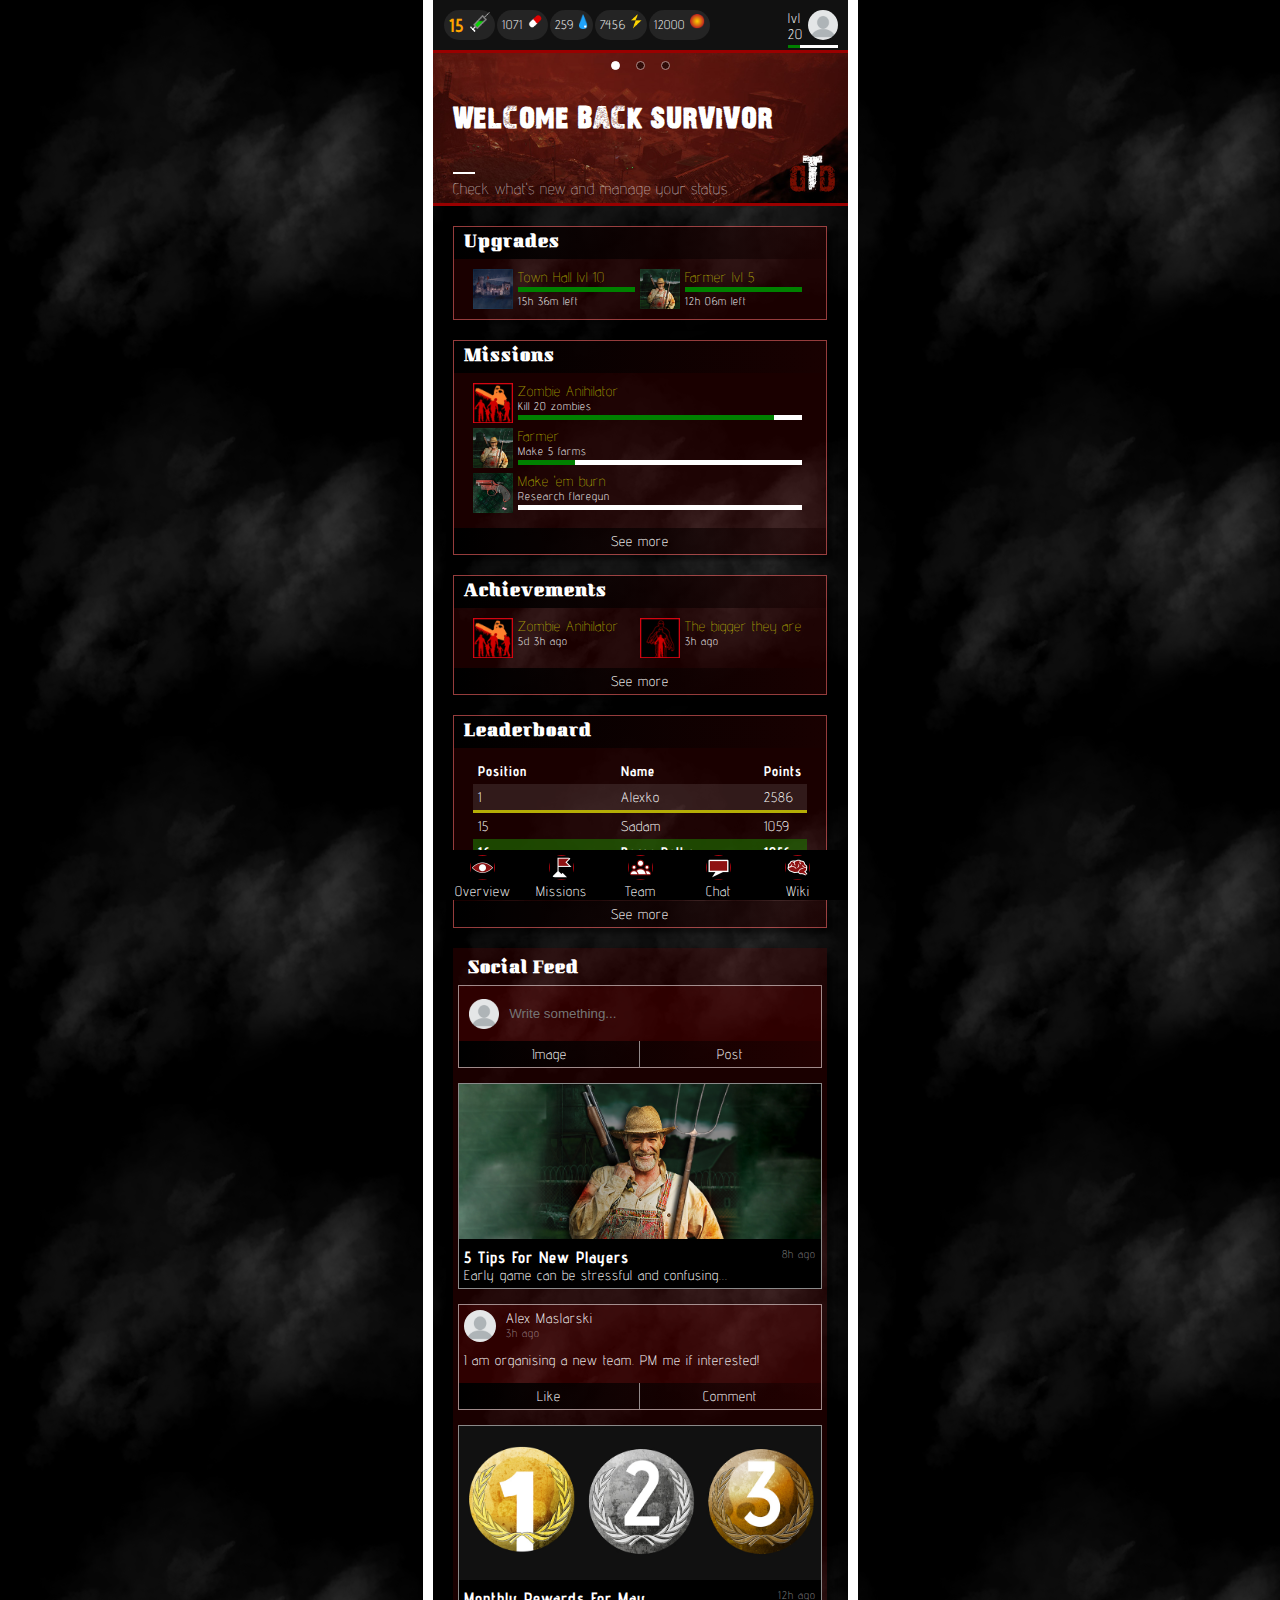
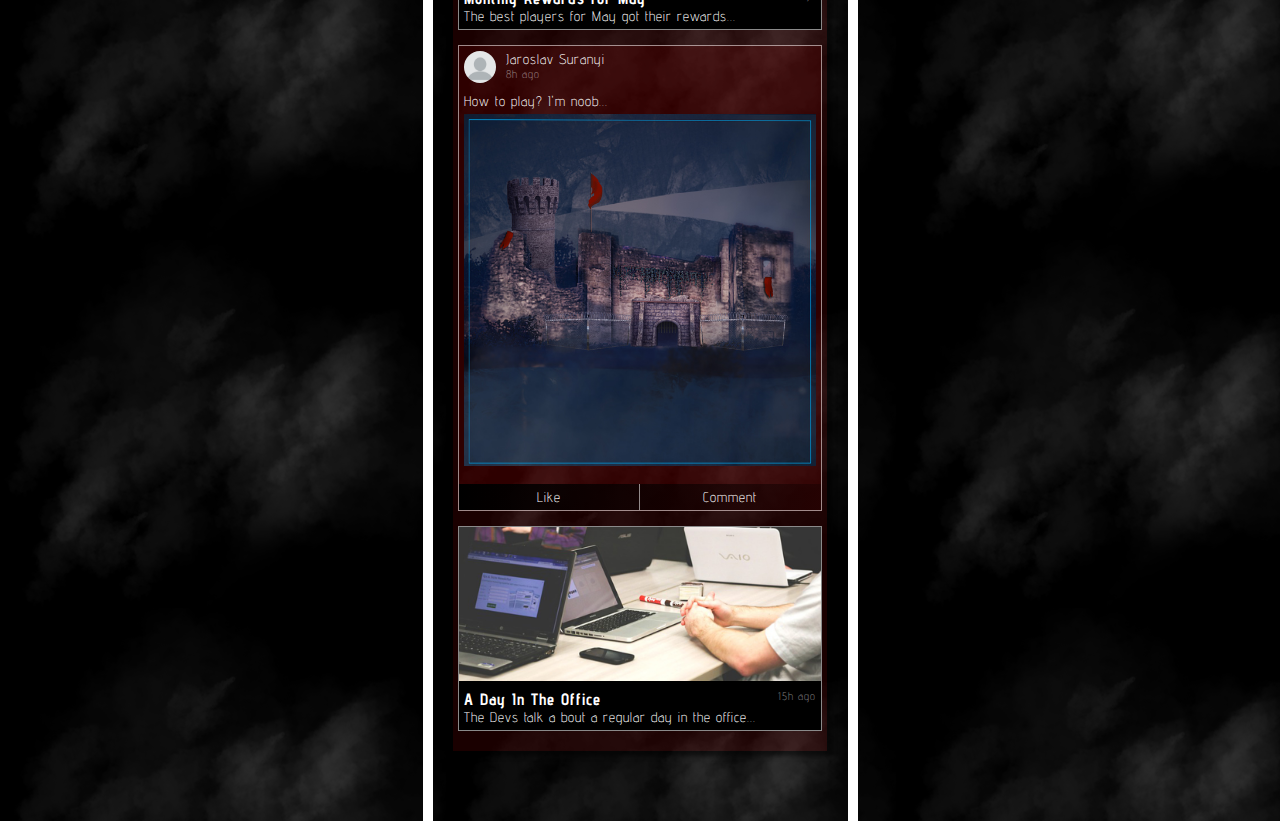
<file: index.html>
<!DOCTYPE html>
<html lang="en">

<head>
    <meta charset="UTF-8">
    <title>The dead division</title>
    <meta name="viewport" content="width=device-width, initial-scale=1.0">
    <link rel="stylesheet" href="https://use.fontawesome.com/releases/v5.7.2/css/all.css" integrity="sha384-fnmOCqbTlWIlj8LyTjo7mOUStjsKC4pOpQbqyi7RrhN7udi9RwhKkMHpvLbHG9Sr" crossorigin="anonymous">
    <link href="https://fonts.googleapis.com/css?family=Advent+Pro:300,400,700|Kumar+One" rel="stylesheet">
    <link rel="stylesheet" href="css/flickity.css" media="screen">
    <link rel="stylesheet" href="fonts/stylesheet.css">
    <link rel="stylesheet" href="css/style.css">
    <script src="https://ajax.googleapis.com/ajax/libs/jquery/3.3.1/jquery.min.js"></script>



</head>

<body>

    <header id="full-header">

        <div class="resources">
            <ul>
                <li id="vaccine"><span>15 <img src="images/vakcine@2x.png" alt=""></span></li>

                <li id="pills">1071 <img src="images/pills@2x.png" alt=""></li>

                <li id="water">259 <img src="images/water@2x.png" alt=""></li>

                <li id="electricity">7456 <img src="images/electricity@2x.png" alt=""></li>

                <li id="thermal">12000 <img src="images/thermal@2x.png" alt=""></li>
            </ul>
        </div>
        <div id="profileSection">
            <div id="profileBadge">
                <div id="level">
                    <p>lvl 20</p>
                </div>
                <div id="profilepic">
                    <img src="images/profilepic.png" alt="">
                </div>

            </div>
            <div class="level-bar" id="level-profile-header">
                <span style="width: 25%"></span>
            </div>
            <p class="hide" id="editProfileBtn">Edit Profile</p>
        </div>
    </header>

    <main id="home">
        <article id="featured" class="carousel js-flickity">
            <div class="slider-card carousel-cell" id="welcome-card">
                <h1>Welcome back survivor</h1>
                <p><span>Che</span>ck what's new and manage your status</p>
            </div>
            <div class="slider-card carousel-cell" id="featured-card">
                <h1>Github Link</h1>
                <p onclick="location.href='https://github.com/alexmaslarski/tdd';"><span>Cli</span>ck HERE to open github</p>
            </div>
            <!--<div class="slider-card carousel-cell" id="featured-card">
                <h1>New Update</h1>
                <p><span>Rea</span>d the patch notes</p>
            </div>-->
            <div class="slider-card carousel-cell" id="community-card">
                <h1>5 tips for new players</h1>
                <p class="communityBtn"><span>Cli</span>ck HERE to see what the best player has to say</p>
            </div>
        </article>
        <article id="card-wrapper" class="card-wrapper">
            <section id="upgrade-card">
                <h2>Upgrades</h2>
                <div class="card-content">
                    <div class="content-holder">
                        <div class="upgrade">
                            <img src="images/town-hall.jpg" alt="">
                            <div class="achievement-card-info">
                                <h3>Town Hall lvl 10</h3>
                                <div class="level-bar">
                                    <span id="timer1Progress"></span>
                                </div>
                                <p id="timer1">15h 36m left</p>
                            </div>
                        </div>
                        <div class="upgrade">
                            <img src="images/farmer.jpg" alt="">
                            <div class="achievement-card-info">
                                <h3>Farmer lvl 5</h3>
                                <div class="level-bar">
                                    <span id="timer2Progress"></span>
                                </div>
                                <p id="timer2">12h 06m left</p>
                            </div>
                        </div>

                    </div>

                </div>
            </section>
            <section id="missions-card">
                <h2>Missions</h2>
                <div class="card-content">


                    <div class="content-holder">
                        <div class="mission">
                            <img src="images/zombiea.jpg" alt="">
                            <div class="mission-card-info">
                                <h3>Zombie Anihilator</h3>
                                <p>Kill 20 zombies</p>
                                <div class="level-bar">
                                    <span style="width: 90%"></span>
                                </div>
                            </div>
                        </div>
                        <div class="mission">
                            <img src="images/farmer.jpg" alt="">
                            <div class="mission-card-info">
                                <h3>Farmer</h3>
                                <p>Make 5 farms</p>
                                <div class="level-bar">
                                    <span style="width: 20%"></span>
                                </div>
                            </div>
                        </div>
                        <div class="mission">
                            <img src="images/flaregun.jpg" alt="">
                            <div class="mission-card-info">
                                <h3>Make 'em burn</h3>
                                <p>Research flaregun</p>
                                <div class="level-bar">
                                    <span style="width: 0%"></span>
                                </div>
                            </div>
                        </div>

                    </div>
                    <div class="see-more-button">
                        <p><i class="fas fa-arrow-right"></i> See more</p>
                    </div>
                </div>
            </section>
            <section id="achievements-card">
                <h2>Achievements</h2>
                <div class="card-content">


                    <div class="content-holder">
                        <div class="achievement">
                            <img src="images/zombiea.jpg" alt="">
                            <div class="achievement-card-info">
                                <h3>Zombie Anihilator</h3>
                                <p>5d 3h ago</p>
                            </div>
                        </div>
                        <div class="achievement">
                            <img src="images/tbta.jpg" alt="">
                            <div class="achievement-card-info">
                                <h3>The bigger they are</h3>
                                <p>3h ago</p>
                            </div>
                        </div>

                    </div>
                    <div class="see-more-button">
                        <p><i class="fas fa-arrow-right"></i> See more</p>
                    </div>
                </div>
            </section>




            <section id="leaderboard-card">
                <h2>Leaderboard</h2>
                <div class="card-content">

                    <div class="content-holder">
                        <table>
                            <tr>
                                <th>Position</th>
                                <th>Name</th>
                                <th>Points</th>
                            </tr>
                            <tr>
                                <td>1</td>
                                <td>Alexko</td>
                                <td>2586</td>
                            </tr>

                            <tr>
                                <td>15</td>
                                <td>Sadam</td>
                                <td>1059</td>
                            </tr>
                            <tr>
                                <td>16</td>
                                <td>Baron Dolko</td>
                                <td>1056</td>
                            </tr>
                            <tr>
                                <td>17</td>
                                <td>King365</td>
                                <td>1047</td>
                            </tr>
                        </table>
                    </div>
                    <div class="see-more-button">
                        <p><i class="fas fa-arrow-right"></i> See more</p>
                    </div>
                </div>
            </section>

            <section id="social-feed">
                <h2>Social Feed</h2>

                <form action="" id="new-post">
                    <input type="text" placeholder="Write something...">
                    <div class="post-controls">
                        <p><i class="fas fa-image"></i> Image</p>
                        <p id="postBtn"><i class="fas fa-share"></i> Post</p>
                    </div>


                </form>
                <div id="posts-container">



                    <div class="social-post communityBtn">
                        <img src="images/farmerbackground.jpg" alt="">
                        <div class="social-post-text">
                            <div class="social-text-heading">
                                <h3>5 Tips For New Players</h3>
                                <p>8h ago</p>
                            </div>

                            <p>Early game can be stressful and confusing...</p>
                        </div>

                    </div>
                    <div class="friends-post">
                       <div class="friends-post-wrapper">
                           <div class="friends-post-name">
                            <img src="images/profilepic.png" alt="">
                            <div class="post-info">
                                <p>Alex Maslarski</p>
                                <p>3h ago</p>
                            </div>

                        </div>
                        <div class="friends-post-content">
                            <p>I am organising a new team. PM me if interested!</p>
                        </div>
                       </div>
                        
                        <div class="post-controls">
                            <p><i class="fas fa-thumbs-up"></i> Like</p>
                            <p><i class="fas fa-comment"></i> Comment</p>
                        </div>
                    </div>



                    <div class="social-post">
                        <img src="images/rewardsmay.jpg" alt="">
                        <div class="social-post-text">
                            <div class="social-text-heading">
                                <h3>Monthly Rewards For May</h3>
                                <p>12h ago</p>
                            </div>

                            <p>The best players for May got their rewards...</p>
                        </div>

                    </div>

                    <div class="friends-post">
                       <div class="friends-post-wrapper">
                           <div class="friends-post-name">
                            <img src="images/profilepic.png" alt="">
                            <div class="post-info">
                                <p>Jaroslav Suranyi</p>
                                <p>8h ago</p>
                            </div>

                        </div>
                        <div class="friends-post-content">
                            <p>How to play? I'm noob...</p>
                            <img src="images/town-hall.jpg" alt="">
                        </div>
                       </div>
                        
                        <div class="post-controls">
                            <p><i class="fas fa-thumbs-up"></i> Like</p>
                            <p><i class="fas fa-comment"></i> Comment</p>
                        </div>
                    </div>

                    <div class="social-post">
                        <img src="images/office.jpg" alt="">
                        <div class="social-post-text">
                            <div class="social-text-heading">
                                <h3>A Day In The Office</h3>
                                <p>15h ago</p>
                            </div>

                            <p>The Devs talk a bout a regular day in the office...</p>
                        </div>

                    </div>
                </div>
            </section>


        </article>
    </main>
    <main id="wiki" class="hide">
        <article class="page-header">
            <div class="go-back"><i class="fas fa-arrow-left"></i> Back</div>
            <h1>Wiki</h1>
            <p>Learn more about the game.</p>
        </article>
        <article class="content-wrapper">
            <ul id="wiki-categories">
                <li class="tab-header">
                    <h2>Buildings</h2>
                </li>
                <li class="tab-content wiki-items-click">

                    <div class="wiki-element" data-link="https://api.myjson.com/bins/b2u0o">
                        <img src="images/town-hall.jpg" alt="">
                        <h3>Town Hall</h3>
                    </div>

                    <div class="clearfix"></div>
                <li class="tab-header">
                    <h2>Enemies</h2>
                </li>
                <li class="tab-content wiki-items-click">

                    <div class="wiki-element" data-link="https://api.myjson.com/bins/zuoi0">
                        <img src="images/spitter.jpg" alt="">
                        <h3>Spitter</h3>
                    </div>


                    <div class="clearfix"></div>
                </li>
                <li class="tab-header">
                    <h2>Troops</h2>
                </li>
                <li class="tab-content wiki-items-click">
                    <div class="wiki-element" data-link="https://api.myjson.com/bins/11tsrr">
                        <img src="images/farmer.jpg" alt="">
                        <h3>Farmer</h3>
                    </div>


                    <div class="clearfix"></div>
                </li>
                <li class="tab-header">
                    <h2>Items</h2>
                </li>
                <li class="tab-content wiki-items-click">
                    <div class="wiki-element" data-link="https://api.myjson.com/bins/o2ifs">
                        <img src="images/chainsaw.jpg" alt="">
                        <h3>Chainsaw</h3>
                    </div>
                    <div class="wiki-element" data-link="https://api.myjson.com/bins/sf5ev">
                        <img src="images/flaregun.jpg" alt="">
                        <h3>Flaregun</h3>
                    </div>


                    <div class="clearfix"></div>
                </li>
            </ul>
        </article>
    </main>
    <main id="wiki-article" class="hide">
        <article class="page-header" id="wiki-page-header">
            <div class="go-back"><i class="fas fa-arrow-left"></i> Back</div>
            <img id="wiki-header-image" src="images/communitybanner.jpg" alt="">
            <h1 id="wiki-item-name">Wall</h1>

        </article>
        <article class="content-wrapper">
            <p id="wiki-item-content1">Lorem ipsum dolor sit amet, consectetur adipisicing elit. Itaque expedita eveniet, tempore aspernatur incidunt totam vitae voluptatibus omnis consequatur reprehenderit at doloremque quisquam, quidem alias sunt qui sed cumque porro magnam. Nam deleniti fugiat debitis impedit, vitae sunt repellendus, unde.</p>
            <ul id="wiki-upgrade-levels">
                <li class="tab-header">
                    <h3 id="wiki-dropdown"></h3>
                </li>
                <li class="tab-content" id="tab-content">

                </li>
            </ul>
            <p id="wiki-item-content2">Lorem ipsum dolor sit amet, consectetur adipisicing elit. Itaque expedita eveniet, tempore aspernatur incidunt totam vitae voluptatibus omnis consequatur reprehenderit at doloremque quisquam, quidem alias sunt qui sed cumque porro magnam. Nam deleniti fugiat debitis impedit, vitae sunt repellendus, unde.</p>
        </article>
    </main>
    <main id="leaderboards" class="hide">
        <article class="page-header" id="leaderboard-page-header">
            <div class="go-back"><i class="fas fa-arrow-left"></i> Back</div>
            <h1>Leaderboards</h1>
            <div id="leaderboard-tabs">
                <div class="column active-tab" id="players-tab">
                    <h2>Players</h2>
                </div>
                <div class="column" id="teams-tab">
                    <h2>Teams</h2>
                </div>
            </div>

        </article>
        <article class="content-wrapper">
            <form class="searchBar" action="">
                <input type="text" name="search" placeholder="Search">
                <button><i class="fas fa-search"></i></button>
            </form>

            <div class="leaderboard-table" id="players-leaderboards">
                <table>
                    <tr>
                        <th>Position</th>
                        <th>Name</th>
                        <th>XP</th>
                        <th>LVL</th>
                    </tr>
                    <tr>
                        <td>1.</td>
                        <td>Alexko</td>
                        <td>2586</td>
                        <td>46</td>
                    </tr>
                    <tr>
                        <td>2.</td>
                        <td>Adamko</td>
                        <td>2566</td>
                        <td>45</td>
                    </tr>
                    <tr>
                        <td>3.</td>
                        <td>Kristianko</td>
                        <td>2516</td>
                        <td>45</td>
                    </tr>
                    <tr>
                        <td>4.</td>
                        <td>Klavdi</td>
                        <td>2490</td>
                        <td>44</td>
                    </tr>
                    <tr>
                        <td>5.</td>
                        <td>Pica</td>
                        <td>2400</td>
                        <td>44</td>
                    </tr>
                    <tr>
                        <td>6.</td>
                        <td>Falafel</td>
                        <td>2390</td>
                        <td>44</td>
                    </tr>
                    <tr>
                        <td>7.</td>
                        <td>King365</td>
                        <td>2380</td>
                        <td>43</td>
                    </tr>
                    <tr>
                        <td>8.</td>
                        <td>hehe</td>
                        <td>2350</td>
                        <td>43</td>
                    </tr>
                    <tr>
                        <td>9.</td>
                        <td>Ninja</td>
                        <td>2315</td>
                        <td>42</td>
                    </tr>
                    <tr>
                        <td>10.</td>
                        <td>Sadam</td>
                        <td>2300</td>
                        <td>42</td>
                    </tr>
                    <tr>
                        <td>11.</td>
                        <td>Falafel</td>
                        <td>2390</td>
                        <td>44</td>
                    </tr>
                    <tr>
                        <td>12.</td>
                        <td>King365</td>
                        <td>2380</td>
                        <td>43</td>
                    </tr>
                    <tr>
                        <td>13.</td>
                        <td>hehe</td>
                        <td>2350</td>
                        <td>43</td>
                    </tr>
                    <tr>
                        <td>14.</td>
                        <td>Ninja</td>
                        <td>2315</td>
                        <td>42</td>
                    </tr>
                    <tr>
                        <td>15.</td>
                        <td>Sadam</td>
                        <td>2300</td>
                        <td>42</td>
                    </tr>
                    <tr class="my-player">
                        <td>16.</td>
                        <td>Baron Dolko</td>
                        <td>2390</td>
                        <td>44</td>
                    </tr>
                    <tr>
                        <td>17.</td>
                        <td>King365</td>
                        <td>2380</td>
                        <td>43</td>
                    </tr>
                    <tr>
                        <td>18.</td>
                        <td>hehe</td>
                        <td>2350</td>
                        <td>43</td>
                    </tr>
                    <tr>
                        <td>19.</td>
                        <td>Ninja</td>
                        <td>2315</td>
                        <td>42</td>
                    </tr>
                    <tr>
                        <td>20.</td>
                        <td>Sadam</td>
                        <td>2300</td>
                        <td>42</td>
                    </tr>
                </table>
                <ul class="pages">
                    <li id="previous-page"> <i class="fas fa-arrow-left"></i> </li>
                    <li> 1 </li>
                    <li id="next-page"> <i class="fas fa-arrow-right"></i> </li>
                </ul>
            </div>
            <div class="leaderboard-table hide" id="teams-leaderboards">
                <table>
                    <tr>
                        <th>Position</th>
                        <th>Name</th>
                        <th>Members</th>
                        <th>XP</th>
                    </tr>
                    <tr class="my-player">
                        <td>1.</td>
                        <td>Mangos</td>
                        <td>30/30</td>
                        <td>25086</td>
                    </tr>
                    <tr>
                        <td>2.</td>
                        <td>Narcos</td>
                        <td>30/30</td>
                        <td>25066</td>
                    </tr>
                    <tr>
                        <td>3.</td>
                        <td>Romans</td>
                        <td>30/30</td>
                        <td>25016</td>
                    </tr>
                    <tr>
                        <td>4.</td>
                        <td>RIL SLAVS</td>
                        <td>30/30</td>
                        <td>24090</td>
                    </tr>
                    <tr>
                        <td>5.</td>
                        <td>FAKE SLAVS</td>
                        <td>30/30</td>
                        <td>24000</td>
                    </tr>
                    <tr>
                        <td>6.</td>
                        <td>Mangos</td>
                        <td>30/30</td>
                        <td>25086</td>
                    </tr>
                    <tr>
                        <td>7.</td>
                        <td>Narcos</td>
                        <td>30/30</td>
                        <td>25066</td>
                    </tr>
                    <tr>
                        <td>8.</td>
                        <td>Romans</td>
                        <td>30/30</td>
                        <td>25016</td>
                    </tr>
                    <tr>
                        <td>9.</td>
                        <td>RIL SLAVS</td>
                        <td>30/30</td>
                        <td>24090</td>
                    </tr>
                    <tr>
                        <td>10.</td>
                        <td>FAKE SLAVS</td>
                        <td>30/30</td>
                        <td>24000</td>
                    </tr>
                    <tr>
                        <td>11.</td>
                        <td>Mangos</td>
                        <td>30/30</td>
                        <td>25086</td>
                    </tr>
                    <tr>
                        <td>12.</td>
                        <td>Narcos</td>
                        <td>30/30</td>
                        <td>25066</td>
                    </tr>
                    <tr>
                        <td>13.</td>
                        <td>Romans</td>
                        <td>30/30</td>
                        <td>25016</td>
                    </tr>
                    <tr>
                        <td>14.</td>
                        <td>RIL SLAVS</td>
                        <td>30/30</td>
                        <td>24090</td>
                    </tr>
                    <tr>
                        <td>15.</td>
                        <td>FAKE SLAVS</td>
                        <td>30/30</td>
                        <td>24000</td>
                    </tr>
                    <tr>
                        <td>16.</td>
                        <td>Mangos</td>
                        <td>30/30</td>
                        <td>25086</td>
                    </tr>
                    <tr>
                        <td>17.</td>
                        <td>Narcos</td>
                        <td>30/30</td>
                        <td>25066</td>
                    </tr>
                    <tr>
                        <td>18.</td>
                        <td>Romans</td>
                        <td>30/30</td>
                        <td>25016</td>
                    </tr>
                    <tr>
                        <td>19.</td>
                        <td>RIL SLAVS</td>
                        <td>30/30</td>
                        <td>24090</td>
                    </tr>
                    <tr>
                        <td>20.</td>
                        <td>FAKE SLAVS</td>
                        <td>30/30</td>
                        <td>24000</td>
                    </tr>

                </table>
                <ul class="pages">
                    <li id="previous-page"> <i class="fas fa-arrow-left"></i> </li>
                    <li> 1 </li>
                    <li id="next-page"> <i class="fas fa-arrow-right"></i> </li>
                </ul>
            </div>
        </article>
    </main>
    <main id="profile" class="hide">
        <article class="page-header">
            <div id="profile-page-header">
                <div class="go-back"><i class="fas fa-arrow-left"></i> Back</div>
                <div class="profile-column">
                    <p>Position</p>
                    <h2>15</h2>
                </div>
                <div id="profile-picture-column" class="profile-column">
                    <img src="images/profilepic.png" alt="">

                </div>
                <div id="level-column" class="profile-column">
                    <h2>Level 20</h2>
                    <div class="level-bar">
                        <span style="width: 25%"></span>
                    </div>
                    <p>5 000 / 20 000</p>
                </div>
            </div>
            <div id="profile-page-name">
                <h2>Baron Dolko</h2>
                <p>Mangos</p>
            </div>

        </article>
        <article class="card-wrapper">
            <section id="friends-card">
                <h2>Friends</h2>
                <div class="card-content">
                    <table class="team-table">
                        <tr>
                            <th></th>
                            <th>Clan</th>
                            <th>Name</th>
                            <th>Level</th>
                        </tr>
                        <tr>
                            <td><img src="images/profilepic.png" alt=""><i class="fas fa-circle active"></i></td>
                            <td>Bulgarian</td>
                            <td>Alex</td>
                            <td>46</td>
                        </tr>

                        <tr>
                            <td><img src="images/profilepic.png" alt=""><i class="fas fa-circle offline"></i></td>
                            <td>Slovakia</td>
                            <td>Adamko</td>
                            <td>42</td>
                        </tr>
                        <tr>
                            <td><img src="images/profilepic.png" alt=""><i class="fas fa-circle offline"></i></td>
                            <td>Slovakia</td>
                            <td>Kristian</td>
                            <td>46</td>
                        </tr>
                        <tr>
                            <td><img src="images/profilepic.png" alt=""><i class="fas fa-circle active"></i></td>
                            <td>nz</td>
                            <td>Klaudia</td>
                            <td>40</td>
                        </tr>
                        <tr>
                            <td><img src="images/profilepic.png" alt=""><i class="fas fa-circle active"></i></td>
                            <td>BgBoss</td>
                            <td>Alex</td>
                            <td>46</td>
                        </tr>
                        <tr>
                            <td><img src="images/profilepic.png" alt=""><i class="fas fa-circle active"></i></td>
                            <td>Carsko Selo</td>
                            <td>Alex</td>
                            <td>46</td>
                        </tr>
                    </table>
                </div>
            </section>
        </article>

    </main>
    <main id="achievements-page" class="hide">
        <article class="page-header">
            <div class="go-back"><i class="fas fa-arrow-left"></i> Back</div>
            <h1>Achievements</h1>
            <p>See your latest Achievements</p>
        </article>
        <article class="card-wrapper">
            <section id="achievements-card">

                <div class="card-content">


                    <div class="content-holder">
                        <div class="achievement">
                            <img src="images/tbta.jpg" alt="">
                            <div class="achievement-card-info">
                                <h3>Zombie Anihilator</h3>
                                <p>Kill a Zombie Boss</p>
                                <p>2d 3h ago</p>
                            </div>
                        </div>
                        <div class="achievement">
                            <img src="images/zombiea.jpg" alt="">
                            <div class="achievement-card-info">
                                <h3>Zombie Anihilator</h3>
                                <p>Kill 50 Zombies</p>
                                <p>12d 3h ago</p>
                            </div>
                        </div>



                    </div>

                </div>
            </section>
        </article>
    </main>
    <main id="missions-page" class="hide">
        <article class="page-header">
            <div class="go-back"><i class="fas fa-arrow-left"></i> Back</div>
            <h1>Missions</h1>
            <p>See your Active Missions</p>
        </article>
        <article class="card-wrapper">
            <section id="missions-card">
                <h2>Main Missions</h2>
                <div class="card-content">


                    <div class="content-holder">
                        <div class="mission">
                            <img src="images/zombiea.jpg" alt="">
                            <div class="mission-card-info">
                                <h3>Zombie Anihilator</h3>
                                <p>Kill 20 zombies</p>
                                <div class="level-bar">
                                    <span style="width: 90%"></span>
                                </div>
                            </div>
                        </div>
                        <div class="mission">
                            <img src="images/farmer.jpg" alt="">
                            <div class="mission-card-info">
                                <h3>Farmer</h3>
                                <p>Make 5 farms</p>
                                <div class="level-bar">
                                    <span style="width: 20%"></span>
                                </div>
                            </div>
                        </div>
                        <div class="mission">
                            <img src="images/flaregun.jpg" alt="">
                            <div class="mission-card-info">
                                <h3>Make 'em burn</h3>
                                <p>Research flaregun</p>
                                <div class="level-bar">
                                    <span style="width: 0%"></span>
                                </div>
                            </div>
                        </div>

                    </div>

                </div>
            </section>
            <section id="missions-card">
                <h2>Side Missions</h2>
                <div class="card-content">


                    <div class="content-holder">
                        <div class="mission">
                            <img src="images/squareicon.jpg" alt="">
                            <div class="mission-card-info">
                                <h3>Tic tac toe</h3>
                                <p>Play tic tac toe 20 times</p>
                                <div class="level-bar">
                                    <span style="width: 90%"></span>
                                </div>
                            </div>
                        </div>


                    </div>

                </div>
            </section>
        </article>
    </main>
    <main id="team-page" class="hide">

        <article class="page-header">
            <div id="profile-page-header">
                <div class="go-back"><i class="fas fa-arrow-left"></i> Back</div>
                <div class="profile-column">
                    <p>Position</p>
                    <h2>1</h2>
                </div>
                <div id="profile-picture-column" class="profile-column">
                    <img src="images/profilepic.png" alt="">

                </div>
                <div id="level-column" class="profile-column">
                    <h2>Rank 20</h2>
                    <div class="level-bar">
                        <span style="width: 83.62%"></span>
                    </div>
                    <p>25 086 / 30 000</p>
                </div>
            </div>
            <div id="profile-page-name">
                <h2>Mangos</h2>
                <p>We are the Best Team</p>
            </div>

        </article>

        <article class="card-wrapper">
            <section id="team-resources">

                <div class="resources">
                    <ul>


                        <li id="team-pills">10071 <img src="images/pills@2x.png" alt=""></li>

                        <li id="team-water">2595 <img src="images/water@2x.png" alt=""></li>

                        <li id="team-electricity">7456 <img src="images/electricity@2x.png" alt=""></li>

                        <li id="team-thermal">12000 <img src="images/thermal@2x.png" alt=""></li>
                    </ul>
                </div>
            </section>
            <section id="donate-resources">

                <div class="resources" id="donation">
                    <ul>


                        <li> <img src="images/pills@2x.png" alt="">
                            <input type="number" name="pillsInput" value=0></li>

                        <li><img src="images/water@2x.png" alt=""> <input type="number" name="waterInput" value=0> </li>

                        <li><img src="images/electricity@2x.png" alt=""> <input type="number" name="electricityInput" value=0> </li>

                        <li> <img src="images/thermal@2x.png" alt=""><input type="number" name="thermalInput" value=0> </li>
                    </ul>
                </div>

                <div id="donateBtn">
                    <p id="donateBtnText">DONATE RESOURCES</p>

                </div>
                <div id="insufficient">Not Enough Resources</div>
                <div id="donated">Donated!</div>
            </section>

            <section id="team-players-card">
                <h2>Team Players</h2>
                <div class="card-content">
                    <table class="team-table">
                        <tr>
                            <th></th>
                            <th>Rank</th>
                            <th>Name</th>
                            <th>Level</th>
                        </tr>
                        <tbody>
                            <tr>
                                <td><img src="images/profilepic.png" alt=""><i class="fas fa-circle active"></i></td>
                                <td>Leader</td>
                                <td>Alex</td>
                                <td>46</td>
                            </tr>

                            <tr>
                                <td><img src="images/profilepic.png" alt=""><i class="fas fa-circle offline"></i></td>
                                <td>Co-leader</td>
                                <td>Adamko</td>
                                <td>42</td>
                            </tr>
                            <tr>
                                <td><img src="images/profilepic.png" alt=""><i class="fas fa-circle offline"></i></td>
                                <td>Sergeant</td>
                                <td>Kristian</td>
                                <td>46</td>
                            </tr>
                            <tr>
                                <td><img src="images/profilepic.png" alt=""><i class="fas fa-circle active"></i></td>
                                <td>Specialist</td>
                                <td>Klaudia</td>
                                <td>40</td>
                            </tr>
                            <tr>
                                <td><img src="images/profilepic.png" alt=""><i class="fas fa-circle active"></i></td>
                                <td>Private</td>
                                <td>Jarko</td>
                                <td>35</td>
                            </tr>




                            <tr>
                                <td><img src="images/profilepic.png" alt=""><i class="fas fa-circle active"></i></td>
                                <td>Private</td>
                                <td>Razvan</td>
                                <td>34</td>
                            </tr>
                        </tbody>


                        <tbody class="hide" id="more-team">
                            <tr>
                                <td><img src="images/profilepic.png" alt=""><i class="fas fa-circle active"></i></td>
                                <td>Private</td>
                                <td>Simeon</td>
                                <td>33</td>
                            </tr>
                            <tr>
                                <td><img src="images/profilepic.png" alt=""><i class="fas fa-circle active"></i></td>
                                <td>Private</td>
                                <td>Jarko</td>
                                <td>35</td>
                            </tr>
                            <tr>
                                <td><img src="images/profilepic.png" alt=""><i class="fas fa-circle active"></i></td>
                                <td>Private</td>
                                <td>Razvan</td>
                                <td>34</td>
                            </tr>
                            <tr>
                                <td><img src="images/profilepic.png" alt=""><i class="fas fa-circle active"></i></td>
                                <td>Private</td>
                                <td>Simeon</td>
                                <td>33</td>
                            </tr>
                            <tr>
                                <td><img src="images/profilepic.png" alt=""><i class="fas fa-circle active"></i></td>
                                <td>Private</td>
                                <td>Jarko</td>
                                <td>35</td>
                            </tr>
                            <tr>
                                <td><img src="images/profilepic.png" alt=""><i class="fas fa-circle active"></i></td>
                                <td>Private</td>
                                <td>Razvan</td>
                                <td>34</td>
                            </tr>
                            <tr>
                                <td><img src="images/profilepic.png" alt=""><i class="fas fa-circle active"></i></td>
                                <td>Private</td>
                                <td>Simeon</td>
                                <td>33</td>
                            </tr>
                            <tr>
                                <td><img src="images/profilepic.png" alt=""><i class="fas fa-circle active"></i></td>
                                <td>Private</td>
                                <td>Jarko</td>
                                <td>35</td>
                            </tr>
                            <tr>
                                <td><img src="images/profilepic.png" alt=""><i class="fas fa-circle active"></i></td>
                                <td>Private</td>
                                <td>Razvan</td>
                                <td>34</td>
                            </tr>
                            <tr>
                                <td><img src="images/profilepic.png" alt=""><i class="fas fa-circle active"></i></td>
                                <td>Private</td>
                                <td>Simeon</td>
                                <td>33</td>
                            </tr>
                            <tr>
                                <td><img src="images/profilepic.png" alt=""><i class="fas fa-circle active"></i></td>
                                <td>Private</td>
                                <td>Jarko</td>
                                <td>35</td>
                            </tr>
                            <tr>
                                <td><img src="images/profilepic.png" alt=""><i class="fas fa-circle active"></i></td>
                                <td>Private</td>
                                <td>Razvan</td>
                                <td>34</td>
                            </tr>
                            <tr>
                                <td><img src="images/profilepic.png" alt=""><i class="fas fa-circle active"></i></td>
                                <td>Private</td>
                                <td>Simeon</td>
                                <td>33</td>
                            </tr>
                            <tr>
                                <td><img src="images/profilepic.png" alt=""><i class="fas fa-circle active"></i></td>
                                <td>Private</td>
                                <td>Jarko</td>
                                <td>35</td>
                            </tr>
                            <tr>
                                <td><img src="images/profilepic.png" alt=""><i class="fas fa-circle active"></i></td>
                                <td>Private</td>
                                <td>Razvan</td>
                                <td>34</td>
                            </tr>
                            <tr>
                                <td><img src="images/profilepic.png" alt=""><i class="fas fa-circle active"></i></td>
                                <td>Private</td>
                                <td>Simeon</td>
                                <td>33</td>
                            </tr>
                            <tr>
                                <td><img src="images/profilepic.png" alt=""><i class="fas fa-circle active"></i></td>
                                <td>Private</td>
                                <td>Jarko</td>
                                <td>35</td>
                            </tr>
                            <tr>
                                <td><img src="images/profilepic.png" alt=""><i class="fas fa-circle active"></i></td>
                                <td>Private</td>
                                <td>Razvan</td>
                                <td>34</td>
                            </tr>
                            <tr>
                                <td><img src="images/profilepic.png" alt=""><i class="fas fa-circle active"></i></td>
                                <td>Private</td>
                                <td>Simeon</td>
                                <td>33</td>
                            </tr>
                            <tr>
                                <td><img src="images/profilepic.png" alt=""><i class="fas fa-circle active"></i></td>
                                <td>Private</td>
                                <td>Jarko</td>
                                <td>35</td>
                            </tr>
                            <tr>
                                <td><img src="images/profilepic.png" alt=""><i class="fas fa-circle active"></i></td>
                                <td>Private</td>
                                <td>Razvan</td>
                                <td>34</td>
                            </tr>
                            <tr>
                                <td><img src="images/profilepic.png" alt=""><i class="fas fa-circle active"></i></td>
                                <td>Private</td>
                                <td>Simeon</td>
                                <td>33</td>
                            </tr>
                            <tr>
                                <td><img src="images/profilepic.png" alt=""><i class="fas fa-circle active"></i></td>
                                <td>Private</td>
                                <td>Jarko</td>
                                <td>35</td>
                            </tr>
                        </tbody>
                    </table>
                    <div id="team-players-see-more" class="see-more-button">
                        <p><i class="fas fa-arrow-right"></i> See more</p>
                    </div>



                </div>
            </section>
        </article>
    </main>
    <main id="chat" class="hide">


        <form class="chat">
            <div class="message-header">
                <div class="go-back"><i class="fas fa-arrow-left"></i> Back</div>
                <img src="images/profilepic.png" alt="">
                <h2>Alex</h2>

            </div>
            <div class="messages" id="adobewordpress">
                <div class="message">
                    <div class="myMessage">
                        <p>Send me some Energy, I'm a peasant..</p>
                        <date><b>Baron Adam</b> 22.05.2019 14:30:7</date>
                    </div>
                </div>
                <div class="message">
                    <div class="fromThem">
                        <p>How much do you want?</p>
                        <date><b>Alex</b> 22.05.2019 14:31:22</date>
                    </div>
                </div>
                <div class="message">
                    <div class="myMessage">
                        <p>Idk, like 1000?</p>
                        <date><b>Baron Adam</b> 22.05.2019 14:33:32</date>
                    </div>
                </div>
                <div class="message">
                    <div class="myMessage">
                        <p>I can send you some Pills in exchange?</p>
                        <date><b>Baron Adam</b> 22.05.2019 14:36:4</date>
                    </div>
                </div>
                <div class="message">
                    <div class="myMessage">
                        <p>pls respond</p>
                        <date><b>Baron Adam</b> 22.05.2019 14:46:4</date>
                    </div>
                </div>
                <div class="message">
                    <div class="fromThem">
                        <p>Okay okay don't worry</p>
                        <date><b>Alex</b> 22.05.2016 14:47:12</date>
                    </div>
                </div>
            </div>
            <div class="message-footer">
                <input type="text" placeholder="Your message">
                <input type="submit" value="Send">
            </div>

        </form>
    </main>
    <main id="chat-list" class="hide">
        <div class="chat-list-header">
            <div class="go-back"><i class="fas fa-arrow-left"></i> Back</div>
            <form class="searchBar" action="">
                <input type="text" name="search" placeholder="Search">
                <button><i class="fas fa-search"></i></button>
            </form>
        </div>
        <div class="chat-list-wrapper">
            <div class="chat-list-item">
                <img src="images/profilepic.png" alt="">
                <div class="chat-item-content">
                    <h2>Mangos</h2>
                    <p>Send me enegry pls</p>
                </div>
                <p class="chat-item-time">18:55</p>
            </div>
            <div class="chat-list-item">
                <img src="images/profilepic.png" alt="">
                <div class="chat-item-content">
                    <h2>Alex</h2>
                    <p>Okay okay don't worry</p>
                </div>
                <p class="chat-item-time">18:12</p>
            </div>
            <div class="chat-list-item">
                <img src="images/profilepic.png" alt="">
                <div class="chat-item-content">
                    <h2>KUbisMaster</h2>
                    <p>You r ded</p>
                </div>
                <p class="chat-item-time">13:12</p>
            </div>
            <div class="chat-list-item">
                <img src="images/profilepic.png" alt="">
                <div class="chat-item-content">
                    <h2>Razvan</h2>
                    <p>Traitor</p>
                </div>
                <p class="chat-item-time">12:55</p>
            </div>
            <div class="chat-list-item">
                <img src="images/profilepic.png" alt="">
                <div class="chat-item-content">
                    <h2>Klavdi</h2>
                    <p>Nz Brat</p>
                </div>
                <p class="chat-item-time">12:45</p>
            </div>
            <div class="chat-list-item">
                <img src="images/profilepic.png" alt="">
                <div class="chat-item-content">
                    <h2>Fendi</h2>
                    <p>Gucci</p>
                </div>
                <p class="chat-item-time">10:55</p>
            </div>
            <div class="chat-list-item">
                <img src="images/profilepic.png" alt="">
                <div class="chat-item-content">
                    <h2>Gucci</h2>
                    <p>Fendi</p>
                </div>
                <p class="chat-item-time">10:26</p>
            </div>
            <div class="chat-list-item">
                <img src="images/profilepic.png" alt="">
                <div class="chat-item-content">
                    <h2>Jarko</h2>
                    <p>Gym Today</p>
                </div>
                <p class="chat-item-time">09:55</p>
            </div>

        </div>
    </main>
    <main id="pro-tips" class="hide">
        <article class="page-header">
            <div class="go-back"><i class="fas fa-arrow-left"></i> Back</div>
            <h1>5 Tips for new players</h1>

        </article>

        <article class="content-wrapper">
            <div class="article-info">
                <p>By Alexko</p>
                <p>21.06.2019</p>
            </div>
            <p>Early game can be stressful and confusing for a lot of us. You don't understand the game and the mechanics quite yes and you feel like you have no idea what you are doing at moments. That's why I made this list with 5 tips you should keep in mind when starting new.</p>
            <h3>1. Looting</h3>
            <p>Looting is the most important thing in the early stages of the game. Gaining essential materials is crucial for upgrading your camp and progressing. At late game, looting is not as important, due to your camp producing materials automatically for you. But in order to do that, you have to build production buildings and that costs materials, which you have to acquire by raiding and looting.</p>
            <h3>2. Attack</h3>
            <img src="images/flaregunbackground.jpg" alt="">
            <p>Upgrading your attack troops is important in early game, as you don't need much defense, due to your low level and low interest by enemies and zombies. Up until level 15 I advise you to focus on strenghtening your attack, in order to complete more raids and gain more materials.</p>
            <h3>3. Defense</h3>
            <img src="images/townhallbackground.jpg" alt="">
            <p>As I said, in early game defense is not as important, but as you approach level 15, you might want to start focusing on defending your camp. From my experience after level 15 enemy raids and zombies become more frequent and much more powerful, so you might want to be prepared. Upgrade your wall to atleast level 3 and add a few troops to the wall outlook points.</p>
            <h3>4. Upgrading</h3>
            <img src="images/upgradetimers.png" alt="">
            <p>From my experience it is really important to upgrade buildings evenly and as soon as possible. Higher level buildings unlock new and more powerful tools, upgrades, etc.</p>
            <h3>5. Companion app</h3>
            <p>Last but not least, use the companion app! It's soooooo useful to track your upgrades, progress, missions and everything. You don't have to be on the game 24/7, you will recieve notifications for every important event that happened on the game, so you can act quickly. You can also chat with your team and other players and trade resources! How cool is that?</p>


        </article>
    </main>

    <footer>
        <ul>
            <li id="overviewBtn"><img src="images/overviewicon2.jpg" alt="">
                <p>Overview</p>
                </p>
            </li>

            <li id="missionsBtn"><img src="images/missionsicon.jpg" alt="">
                <p>Missions</p>
                </p>
            </li>
            <li id="teamBtn"><img src="images/teamicon.jpg" alt="">
                <p>Team</p>
                </p>
            </li>
            <li id="chatBtn"><img src="images/chaticon.jpg" alt="">
                <p>Chat</p>
                </p>
            </li>
            <li id="wikiBtn"><img src="images/wikiicon.jpg" alt="">
                <p>Wiki</p>
                </p>
            </li>
        </ul>
    </footer>


    <script src="js/flickity.pkgd.min.js"></script>
    <script src="js/script.js"></script>

</body>

</html>
</file>
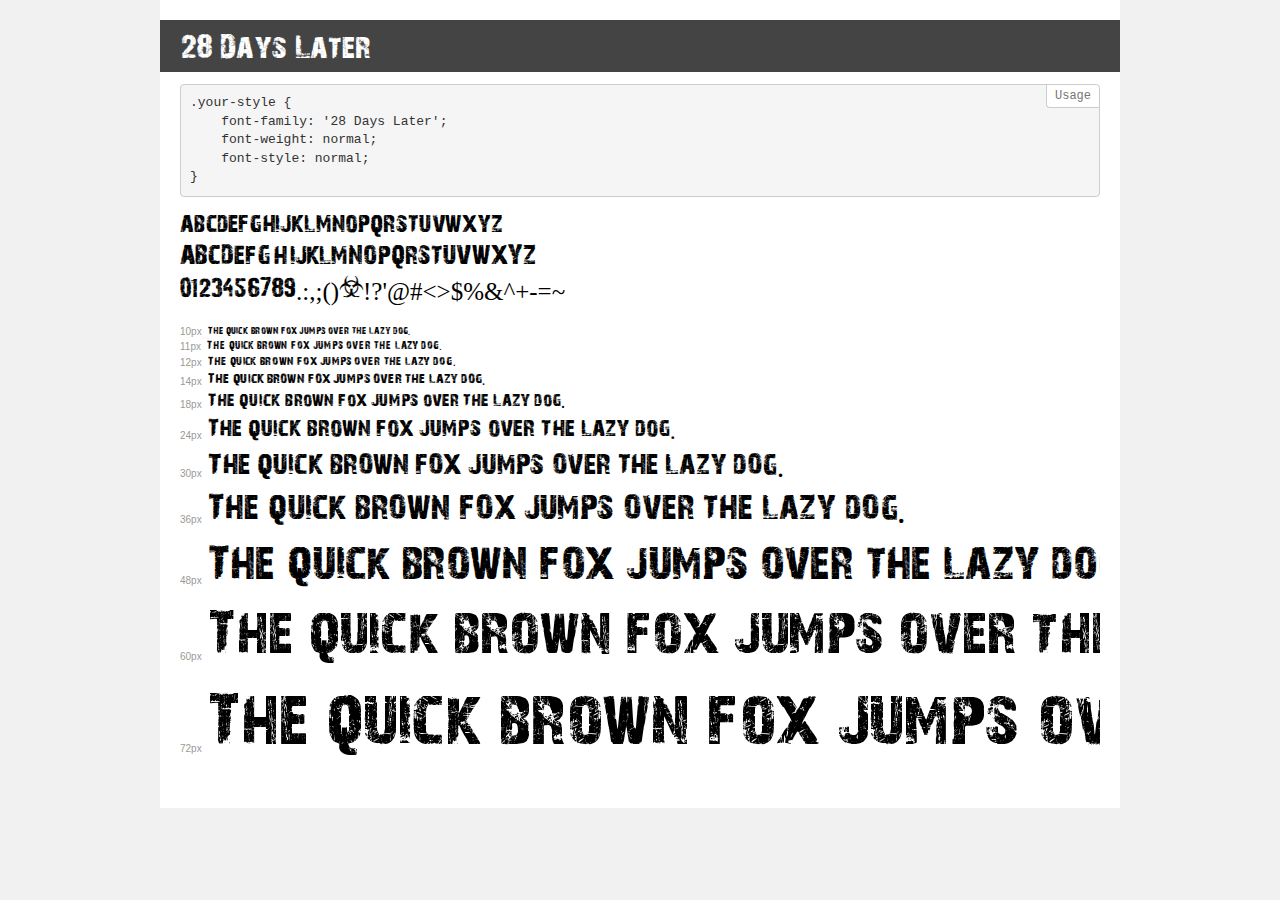
<file: fonts/demo.html>
<!DOCTYPE html>
<html>
<head>
    <meta charset="utf-8">
    <meta http-equiv="X-UA-Compatible" content="IE=edge">
    <meta name="viewport" content="width=device-width, initial-scale=1">
    <meta name="robots" content="noindex, noarchive">
    <meta name="format-detection" content="telephone=no">
    <title>Transfonter demo</title>
    <link href="stylesheet.css" rel="stylesheet">
    <style>
        /*
        http://meyerweb.com/eric/tools/css/reset/
        v2.0 | 20110126
        License: none (public domain)
        */
        html, body, div, span, applet, object, iframe,
        h1, h2, h3, h4, h5, h6, p, blockquote, pre,
        a, abbr, acronym, address, big, cite, code,
        del, dfn, em, img, ins, kbd, q, s, samp,
        small, strike, strong, sub, sup, tt, var,
        b, u, i, center,
        dl, dt, dd, ol, ul, li,
        fieldset, form, label, legend,
        table, caption, tbody, tfoot, thead, tr, th, td,
        article, aside, canvas, details, embed,
        figure, figcaption, footer, header, hgroup,
        menu, nav, output, ruby, section, summary,
        time, mark, audio, video {
            margin: 0;
            padding: 0;
            border: 0;
            font-size: 100%;
            font: inherit;
            vertical-align: baseline;
        }
        /* HTML5 display-role reset for older browsers */
        article, aside, details, figcaption, figure,
        footer, header, hgroup, menu, nav, section {
            display: block;
        }
        body {
            line-height: 1;
        }
        ol, ul {
            list-style: none;
        }
        blockquote, q {
            quotes: none;
        }
        blockquote:before, blockquote:after,
        q:before, q:after {
            content: '';
            content: none;
        }
        table {
            border-collapse: collapse;
            border-spacing: 0;
        }
        /* common styles */
        body {
            background: #f1f1f1;
            color: #000;
        }
        .page {
            background: #fff;
            width: 920px;
            margin: 0 auto;
            padding: 20px 20px 0 20px;
            overflow: hidden;
        }
        .font-container {
            overflow-x: auto;
            overflow-y: hidden;
            margin-bottom: 40px;
            line-height: 1.3;
            white-space: nowrap;
            padding-bottom: 5px;
        }
        h1 {
            position: relative;
            background: #444;
            font-size: 32px;
            color: #fff;
            padding: 10px 20px;
            margin: 0 -20px 12px -20px;
        }
        .letters {
            font-size: 25px;
            margin-bottom: 20px;
        }
        .s10:before {
            content: '10px';
        }
        .s11:before {
            content: '11px';
        }
        .s12:before {
            content: '12px';
        }
        .s14:before {
            content: '14px';
        }
        .s18:before {
            content: '18px';
        }
        .s24:before {
            content: '24px';
        }
        .s30:before {
            content: '30px';
        }
        .s36:before {
            content: '36px';
        }
        .s48:before {
            content: '48px';
        }
        .s60:before {
            content: '60px';
        }
        .s72:before {
            content: '72px';
        }
        .s10:before, .s11:before, .s12:before, .s14:before,
        .s18:before, .s24:before, .s30:before, .s36:before,
        .s48:before, .s60:before, .s72:before {
            font-family: Arial, sans-serif;
            font-size: 10px;
            font-weight: normal;
            font-style: normal;
            color: #999;
            padding-right: 6px;
        }
        pre {
            display: block;
            position: relative;
            padding: 9px;
            margin: 0 0 10px;
            font-family: Monaco, Menlo, Consolas, "Courier New", monospace !important;
            font-size: 13px;
            line-height: 1.428571429;
            color: #333;
            font-weight: normal !important;
            font-style: normal !important;
            background-color: #f5f5f5;
            border: 1px solid #ccc;
            overflow-x: auto;
            border-radius: 4px;
        }
        pre:after {
            display: block;
            position: absolute;
            right: 0;
            top: 0;
            content: 'Usage';
            line-height: 1;
            padding: 5px 8px;
            font-size: 12px;
            color: #767676;
            background-color: #fff;
            border: 1px solid #ccc;
            border-right: none;
            border-top: none;
            border-radius: 0 4px 0 4px;
            z-index: 10;
        }
        /* responsive */
        @media (max-width: 959px) {
            .page {
                width: auto;
                margin: 0;
            }
        }
    </style>
</head>
<body>
<div class="page">
    <div class="demo" style="font-family: '28 Days Later'; font-weight: normal; font-style: normal;">
        <h1>28 Days Later</h1>
        <pre>.your-style {
    font-family: '28 Days Later';
    font-weight: normal;
    font-style: normal;
}</pre>
        <div class="font-container">
            <p class="letters">
                abcdefghijklmnopqrstuvwxyz<br>
ABCDEFGHIJKLMNOPQRSTUVWXYZ<br>
                0123456789.:,;()*!?'@#<>$%&^+-=~
            </p>
            <p class="s10" style="font-size: 10px;">The quick brown fox jumps over the lazy dog.</p>
            <p class="s11" style="font-size: 11px;">The quick brown fox jumps over the lazy dog.</p>
            <p class="s12" style="font-size: 12px;">The quick brown fox jumps over the lazy dog.</p>
            <p class="s14" style="font-size: 14px;">The quick brown fox jumps over the lazy dog.</p>
            <p class="s18" style="font-size: 18px;">The quick brown fox jumps over the lazy dog.</p>
            <p class="s24" style="font-size: 24px;">The quick brown fox jumps over the lazy dog.</p>
            <p class="s30" style="font-size: 30px;">The quick brown fox jumps over the lazy dog.</p>
            <p class="s36" style="font-size: 36px;">The quick brown fox jumps over the lazy dog.</p>
            <p class="s48" style="font-size: 48px;">The quick brown fox jumps over the lazy dog.</p>
            <p class="s60" style="font-size: 60px;">The quick brown fox jumps over the lazy dog.</p>
            <p class="s72" style="font-size: 72px;">The quick brown fox jumps over the lazy dog.</p>
        </div>
    </div>
</div>
</body>
</html>
</file>
<file: fonts/stylesheet.css>
@font-face {
    font-family: '28 Days Later';
    src: url('28DaysLater.woff2') format('woff2'),
        url('28DaysLater.woff') format('woff'),
        url('28DaysLater.ttf') format('truetype');
    font-weight: normal;
    font-style: normal;
}
</file>
<file: css/style.css>
* {
    margin: 0;
    padding: 0;
}

body {
    font-family: 'Advent Pro', sans-serif;
    font-weight: 300;
    font-size: 14px;

    /*background: radial-gradient(hsl(0, 100%, 6%) 4%, hsl(0, 100%, 12%) 9%, hsla(0, 100%, 20%, 0) 9%) 0 0, radial-gradient(hsl(0, 100%, 17%) 4%, hsl(0, 100%, 11%) 8%, hsla(0, 100%, 20%, 0) 10%) 50px 50px, radial-gradient(hsla(0, 0%, 0%, 0.8) 20%, hsla(0, 100%, 20%, 0)) 50px 0, radial-gradient(hsla(0, 100%, 10%, 0.8) 20%, hsla(0, 100%, 20%, 0)) 0 50px, radial-gradient(hsl(0, 100%, 8%) 35%, hsla(0, 100%, 20%, 0) 60%) 50px 0, radial-gradient(hsl(0, 100%, 8%) 35%, hsla(0, 100%, 20%, 0) 60%) 100px 50px, radial-gradient(hsla(0, 100%, 15%, 0.7), hsla(0, 100%, 20%, 0)) 0 0, radial-gradient(hsla(0, 100%, 15%, 0.7), hsla(0, 100%, 20%, 0)) 50px 50px, linear-gradient(45deg, hsla(0, 100%, 20%, 0) 49%, hsla(0, 100%, 0%, 1) 50%, hsla(0, 100%, 20%, 0) 70%) 0 0, linear-gradient(-45deg, hsla(0, 100%, 20%, 0) 49%, hsla(0, 100%, 0%, 1) 50%, hsla(0, 100%, 20%, 0) 70%) 0 0;
    background-color: #300;
    background-size: 100px 100px;*/
    background-color: black;
    background-image: url(../images/smoke.png);

    letter-spacing: 1px;
    min-height: 100vh;
    color: white;
    max-width: 415px;
    margin: 0 auto;
}

::-webkit-scrollbar {
    display: none;
}

ul {
    list-style: none;
}

h2 {
    font-family: 'Kumar One', cursive;
}

main {
    padding: 50px 0;
    box-sizing: border-box;
}

/*Header*/
header {
    height: 50px;
    width: 100%;
    max-width: 415px;
    display: flex;
    justify-content: space-between;
    position: fixed;
    padding: 10px;
    box-sizing: border-box;
    z-index: 99;
    background-color: #111111;
}

#homeBtn {
    width: 50px;
}

#homeBtn i {
    color: white;
    font-size: 2em;
}

.go-back {
    position: absolute;
    top: 10px;
    left: 10px;
    font-size: 1.2em;
    z-index: 98;
}

#profile .go-back {
    top: 45px;
}



.resources {
    height: 100%;
    color: white;
}

.resources ul {
    display: flex;
    list-style: none;
    width: 100%;
    justify-content: space-between;
    height: 100%;
}

.resources ul li {
    font-size: 0.9em;
    line-height: 30px;
    padding: 0 5px;
}

header .resources ul li {
    margin: 0px 1px;
    background-color: rgba(64, 64, 64, 0.41);
    border-radius: 50px;
}

.resources ul li span {
    font-size: 1.5em;
    color: orange;
    font-weight: bold;
}

.resources img {

    height: 15px
}

#vaccine img {
    height: 20px;
}

#profileSection {
    color: white;
    font-size: 2em;
    width: 50px;
}

#profileBadge {
    display: flex;
    width: 100%;
    height: 100%;
}

#profileBadge div {}

#level p {
    font-size: 0.5em;
}

#profilepic img {
    width: 30px;
    height: 30px;
    border-radius: 50px;
}

.level-bar {
    height: 5px;
    position: relative;
    background: white;
    margin: 2px 0;

}

header .level-bar {
    margin-top: 5px;
    height: 3px;
}

.level-bar > span {
    display: block;
    height: 100%;
    background-color: green;
    position: relative;
    overflow: hidden;
}


#featured {
    height: 150px;
    width: 100%;
    border-top: 3px solid #9a0000;
    border-bottom: 3px solid #9a0000;

}

#featured div {
    height: 100%;
    color: white;
}

#featured div h1 {
    padding: 10px 5%;
    padding-top: 50px;
    font-size: 2em;
    text-transform: uppercase;
    font-family: '28 Days Later', Verdana, Tahoma;
}

#featured div p {
    padding: 0 5%;
    padding-bottom: 5px;
    font-weight: 100;
    font-size: 1.1em;
    position: absolute;
    bottom: 0;
}

#featured div p span {
    border-top: 2px solid white;
    padding-top: 5px;
}

.carousel-cell {
    width: 100%;

}

#welcome-card {
    background: url(../images/background.jpg);
    background-position: center;
    background-size: cover;
    background-repeat: no-repeat;
    background-position: right;
}

#community-card {
    background: url(../images/farmerbackground.jpg);
    background-position: center;
    background-size: cover;
    background-repeat: no-repeat;
}

#featured-card {
    background: url(../images/background3.jpg);
    background-position: center;
    background-size: cover;
    background-repeat: no-repeat;
}

.flickity-page-dots {
    position: absolute;
    width: 100%;
    top: 5px;
    bottom: unset;
    padding: 0;
    margin: 0;
    list-style: none;
    text-align: center;
    line-height: 1;
}

.flickity-page-dots .dot {
    display: inline-block;
    width: 7px;
    height: 7px;
    margin: 0 8px;
    background: #000;
    border: 1px solid white;
    border-radius: 50%;
    opacity: 0.50;
    cursor: pointer;
}

.flickity-page-dots .dot.is-selected {
    background-color: white;
    opacity: 1;
}



/* Cards*/

.card-wrapper {
    width: 90%;
    margin: 0 auto;
    padding-top: 20px;
    color: white;

}

.card-wrapper section {
    background-color: rgba(128, 0, 0, 0.2);
    border: 1px solid #ff6e6e8a;
    margin-bottom: 20px;
    -webkit-box-shadow: 5px 5px 4px 0px rgba(0, 0, 0, 0.5);
    -moz-box-shadow: 5px 5px 4px 0px rgba(0, 0, 0, 0.5);
    box-shadow: 5px 5px 4px 0px rgba(0, 0, 0, 0.5);

}

.card-wrapper section h2 {
    background: linear-gradient(270deg, rgba(24, 2, 2, 0.5) 0%, rgb(0, 0, 0) 100%);
    font-size: 1.1em;
    padding: 2px 10px;

}



.column1 {
    width: 35%;
    padding: 10px 5px;
    display: flex;
    flex-direction: column;
    justify-content: center;
    justify-items: center;
    justify-self: center;
}

.content-holder {
    width: 90%;
    margin: 0 auto;
    padding: 10px 5px;
    display: flex;
    justify-content: space-between;
}

.see-more-button {
    text-align: center;
    background: linear-gradient(270deg, rgba(24, 2, 2, 0.5) 0%, rgb(0, 0, 0) 100%);
    padding: 5px 0;
}

.upgrade {
    display: flex;
    width: 50%;
}

.upgrade h3 {
    font-size: 1em;
    letter-spacing: 1px;
    font-weight: 100;
    color: yellow;
}

.upgrade p {
    font-size: 0.8em;
}

.content-holder img {
    width: 40px;
    height: 40px;
}

.achievement {
    display: flex;
    width: 50%;
}

.achievement h3 {
    font-size: 1em;
    letter-spacing: 1px;
    font-weight: 100;
    color: yellow;
}

.achievement p {
    font-size: 0.8em;
}

.achievement-card-info {
    padding: 0 5px;
    width: 100%;
}

#missions-card .content-holder {
    display: block;
}

.mission {
    display: flex;
    margin: 0 auto;
    margin-bottom: 5px;
}

.mission h3 {
    font-size: 1em;
    letter-spacing: 1px;
    font-weight: 100;
    color: yellow;
}

.mission p {
    font-size: 0.8em;
}

.mission-card-info {
    padding: 0 5px;
    width: 100%;
}



#leaderboard-card table {
    width: 100%;
    border-collapse: collapse;
}

#leaderboard-card table td,
th {
    text-align: left;
    padding: 5px;
}


#leaderboard-card table tr:nth-child(even) {
    background-color: rgba(255, 255, 255, 0.1);
}

#leaderboard-card table tr:nth-child(2) {
    border-bottom: 3px solid #b5ad06;
}

#leaderboard-card table tr:nth-child(4) {
    color: #ffffff;
    font-weight: bold;
    background-color: rgba(30, 117, 0, 0.6);
}






/*Footer*/
footer {
    height: 50px;
    width: 100%;
    max-width: 415px;
    position: fixed;
    bottom: 0;
    padding: 5px 20px;
    box-sizing: border-box;
    z-index: 99;
    background-color: black;
}

footer ul {
    display: flex;
    justify-content: space-between;
    list-style: none;
    color: white;
    text-align: center;
}

footer ul li {
    width: 60px;
}

footer ul li img {
    width: 25px;
    height: 25px;
    border-radius: 50px;
}


/*WIKI*/
.page-header {
    width: 100%;
    border-top: 3px solid #9a0000;
    border-bottom: 3px solid #9a0000;
    height: 120px;
    background: url(../images/welcomebanner.jpg);
    background-position: center;
    background-size: cover;
    background-repeat: no-repeat;
    position: relative;
    color: white;
    text-align: center;
}

#profile .page-header {
    background: url(../images/featuredbanner.jpg);
}

.page-header h1 {
    padding: 10px 5%;
    padding-top: 50px;
    font-size: 2em;
    text-transform: uppercase;
    font-family: '28 Days Later', Verdana, Tahoma;
}

.page-header p {
    padding: 0 5%;
    padding-bottom: 5px;
    font-weight: 100;
    font-size: 1.1em;

}

.page-header p span {
    border-top: 2px solid white;
    padding-top: 5px;
}

.content-wrapper {
    width: 90%;
    margin: 0 auto;
    padding-top: 20px;
}

#wiki-categories {
    width: 100%;
    list-style: none;
}

.tab-header h2 {
    background: linear-gradient(270deg, rgba(24, 2, 2, 0.5) 0%, rgb(0, 0, 0) 100%);
    font-size: 1.5em;
    padding: 10px;
    color: white;
}

.tab-content {
    background-color: rgba(255, 66, 66, 0.15);
    border: 1px solid #ff6e6e8a;
    padding-top: 20px;
    display: none;
}

.wiki-element {
    width: 50%;
    float: left;
    text-align: center;
    margin-bottom: 20px;
    color: white;
}

.wiki-element img {
    width: 100px;
    height: 100px;
    border: 1px solid white;
}

.wiki-element h3 {

    font-size: 1.5em;
}

.clearfix {
    clear: both;
}

#wiki-upgrade-levels {
    margin: 20px 0;
}

#wiki-upgrade-levels .tab-content {
    padding: 0;
}

#wiki-upgrade-levels .tab-header {
    background: linear-gradient(270deg, rgba(80, 0, 0, 0.5) 0%, rgba(239, 0, 0, 0.5) 100%);
    font-size: 1.5em;
    padding: 5px 10px;
    color: white;
    border: 1px solid gold;
}

#wiki-categories .tab-header {
    background: linear-gradient(270deg, rgba(80, 0, 0, 0.5) 0%, rgba(239, 0, 0, 0.5) 100%);
    padding-bottom: 4px;
}

.wiki-upgrade-card {
    display: flex;
    padding: 10px;
}

.wiki-upgrade-card img {
    height: 50px;
}

.wiki-upgrade-card-content {
    width: 100%;
    padding-left: 10px;
}

#wiki-page-header img {
    width: 100%;
    height: 100%;
}

#wiki-page-header h1 {
    position: absolute;
    margin: 0 auto;
    top: 0;
    padding: 0;
    width: 100%;
    height: 100%;
    line-height: 120px;
}

.wiki-resources {
    color: gold;
    font-size: 0.8em;
}



/*Leaderboards*/

#leaderboard-tabs {
    display: flex;
    position: absolute;
    width: 100%;
    bottom: 0;
}

#leaderboard-tabs .column {
    height: 30px;
    line-height: 30px;
}

#leaderboard-tabs .column h2 {
    font-size: 1em;

}

.active-tab {
    background-color: white;
    border-radius: 5px;
}

.active-tab h2 {
    color: #3a3a3a;
}

.column {
    width: 50%;
    text-align: center;
}

#leaderboards table tr:nth-child(even) {
    background-color: rgba(255, 255, 255, 0.1);
}

#players-leaderboards table tr:nth-child(2) {
    border-bottom: 3px solid #b5ad06;
}

#players-leaderboards table tr:nth-child(3) {
    border-bottom: 3px solid #8a8a8a;
}

#players-leaderboards table tr:nth-child(4) {
    border-bottom: 3px solid #cd7f32;
}

#teams-leaderboards table tr:nth-child(2) {
    border-bottom: 3px solid #b5ad06;
    background-color: rgba(30, 117, 0, 0.6);
}

#teams-leaderboards table tr:nth-child(3) {
    border-bottom: 3px solid #8a8a8a;
}

#teams-leaderboards table tr:nth-child(4) {
    border-bottom: 3px solid #cd7f32;
}

/*
#players-tab {
    border-right: 1px solid white;
}

#teams-tab {
    border-left: 1px solid white;
}
*/

#leaderboards table {
    width: 100%;
    border-collapse: collapse;
}

#leaderboards table td,
th {
    text-align: left;
    padding: 5px;
}



#leaderboards table tr .my-player {
    color: #ffffff;
    font-weight: bold;

}

#leaderboards .card-content {
    display: block;
}

.pages {
    display: flex;
    margin: 0 auto;
    justify-content: center;
}

.pages li {
    padding: 10px;
}

#leaderboards .content-wrapper {
    padding-top: 0;
}

.searchBar {
    text-align: center;
    padding: 10px 0;
    border-bottom: 2px solid #9a0000;
}

.searchBar button {
    background-color: rgba(255, 255, 255, 0.3);
    border: 1px solid white;
    height: 25px;
    width: 25px;
    color: white;
    border-radius: 20px;
    padding: 5px;
}

.searchBar input[type=text] {
    background-color: white;
    width: 70%;
    height: 25px;
    border-radius: 20px;
    border: 1px solid #9a0000;
    padding: 0 10px;
}

/*Profile*/

#profile {
    padding: 0;

}

#profile .page-header {
    height: 250px;

}

#profile-page-header {
    display: flex;
    justify-content: space-around;
    padding-top: 15%;
}

.profile-column {
    width: 30%;
    display: flex;
    flex-direction: column;
    justify-content: center;
}

.profile-column p {
    font-size: 1em;
}

.profile-column h3 {
    font-size: 1em;
}

#level-column h2 {
    font-size: 1em;
}

#level-column p {
    font-size: 0.7em;
    margin-top: 5px;
}

.profile-column img {
    width: 100%;
    border-radius: 100px;
}


.profile-header {
    background-color: transparent;
}

.profile-header #profileSection {
    color: black;
    font-size: 1em;
    line-height: 30px;
    width: auto;
    background-color: white;
    border-radius: 50px;
    padding: 0 5px;
    font-weight: 400;
}

.profile-header #profileBadge {
    display: none;
}

.profile-header #level-profile-header {
    display: none;
}

.profile-header #editProfileBtn {
    display: block;
}

#profile-page-name {
    margin-top: 10px;
}


#profile-page-name p {
    color: gold;
}

.team-table {
    width: 100%;
    border-collapse: collapse;
}


.team-table td,
th {
    text-align: left;
    padding: 5px;
    width: 50%;
}

.team-table img {
    width: 20px;
    border-radius: 50px;
}


.team-table tr:nth-child(even) {
    background-color: rgba(255, 255, 255, 0.1);
}

.team-table td:nth-child(3) {
    font-size: 1.2em;
}

.team-table td:nth-child(2) {
    color: gold;
    font-size: 0.8em;
}

.team-table td:nth-child(1) {
    position: relative;
    width: 20px;
}

.team-table th:nth-child(1) {

    width: 20px;
}

.active {
    color: green;
}

.offline {
    color: red;
}

#friends-card table td i {
    position: absolute;
    right: 0;
    bottom: 5px;
    font-size: 0.7em;
}


#team-page .page-header {
    height: 250px;
}

#team-players-card table td i {
    position: absolute;
    right: 0;
    bottom: 5px;
    font-size: 0.7em;
}

#donateBtn {
    padding: 10px;
    text-align: center;
    background-color: rgba(0, 128, 0, 0.51);
    border: 1px solid #ff6e6e8a;
    font-size: 1.3em;
    font-weight: bold;
    letter-spacing: 5px;
}

.resources ul li input {
    width: 60px;
    background-color: rgba(154, 0, 0, 0.50);
    border: 1px solid rgba(255, 255, 255, 0.5);
    border-radius: 20px;
    color: white;
    padding: 5px;
}

#team-resources .resources ul {
    justify-content: space-around;
}

#donation ul li {
    line-height: normal;
    text-align: center;
}

#donation {
    padding: 10px 0;
}

#insufficient {
    text-align: center;
    color: white;
    background-color: red;
    padding: 5px;
    display: none;
}

#donated {
    text-align: center;
    color: white;
    background-color: green;
    padding: 5px;
    display: none;
}

/* Profile End*/

#achievements-page .content-holder {
    display: block;
}

#achievements-page .achievement {
    width: 100%;
    padding: 5px 0;
}


/*CHAT Start*/

form.chat * {
    transition: all .5s;
    box-sizing: border-box;
    -webkit-box-sizing: border-box;
    -moz-box-sizing: border-box;
}

form.chat {
    margin: 0;
    cursor: default;
    height: 85vh;
    background-color: #120807;
    position: relative;
}

form.chat span.spinner {
    -moz-animation: loading-bar 2s 1;
    -webkit-animation: loading-bar 2s 1;
    animation: loading-bar 2s 1;
    display: block;
    height: 2px;
    background-color: #00e34d;
    transition: width 0.2s;
    position: absolute;
    top: 0;
    left: 0;
    right: 0;
    z-index: 4
}

form.chat .messages {
    display: block;
    overflow-x: hidden;
    overflow-y: scroll;
    position: relative;
    height: 90%;
    width: 100%;
    padding: 2% 3%;
    padding-top: 65px;
}



form.chat .message {
    display: block;
    width: 98%;
    padding: 0.5%;
}

form.chat .message p {
    margin: 0;
}

form.chat .myMessage,
form.chat .fromThem {
    max-width: 50%;
    word-wrap: break-word;
    margin-bottom: 20px;
}

form.chat .message:hover .myMessage {
    -webkit-transform: translateX(-130px);
    transform: translateX(-130px);
}

form.chat .message:hover .fromThem {
    -webkit-transform: translateX(130px);
    transform: translateX(130px);
}

form.chat .message:hover date {
    opacity: 1;
}

form.chat .myMessage,
.fromThem {
    position: relative;
    padding: 10px 20px;
    color: white;
    border-radius: 25px;
    clear: both;
    font: 400 15px 'Open Sans', sans-serif;
}

form.chat .myMessage {
    background: #120807;
    color: white;
    float: right;
    clear: both;
    border: 1px solid white;
    border-bottom-right-radius: 20px 0px\9;
}



form.chat .fromThem {
    background: #8e1212;
    color: white;
    float: left;
    clear: both;
    border-bottom-left-radius: 30px 0px\9;
}


form.chat date {
    position: absolute;
    top: 10px;
    font-size: 14px;
    white-space: nowrap;
    vertical-align: middle;
    color: #8b8b90;
    opacity: 0;
    z-index: 4;
}

form.chat .myMessage date {
    left: 105%;
}

form.chat .fromThem date {
    right: 105%;
}

form.chat input {
    font: 400 13px 'Open Sans', sans-serif;
    border: 0;
    padding: 0 15px;
    outline: 0;
    background-color: #505050;
    border-radius: 50px;
    color: white;
}

.message-footer {
    display: flex;
    justify-content: space-between;
    background-color: #191919;
    height: 60px;
    padding: 15px;
    width: 100%;
    position: absolute;
    bottom: 0;
}

.message-header {
    position: absolute;
    width: 100%;
    background: linear-gradient(180deg, rgba(142, 18, 18, 1) 0%, rgba(69, 11, 11, 1) 100%);
    height: 60px;
    padding: 5px;
    text-align: center;
    z-index: 99;
}

.message-header img {
    height: 50%;
    border-radius: 50px;
}

.message-header h2 {
    font-size: 1em;
}

form.chat input[type='text'] {
    width: 73%;

}

form.chat input[type='submit'] {
    width: 23%;
    background: #8e1212;
    color: #ffffff;
    font-weight: 700;
    text-align: center;

}

form.chat .myMessage,
form.chat .fromThem {
    font-size: 12px;
}

form.chat .message:hover .myMessage {
    transform: translateY(18px);
    -webkit-transform: translateY(18px);
}

form.chat .message:hover .fromThem {
    transform: translateY(18px);
    -webkit-transform: translateY(18px);
}

form.chat .myMessage date,
form.chat .fromThem date {
    top: -20px;
    left: auto;
    right: 0;
    font-size: 12px;
}

form.chat .myMessage,
form.chat .fromThem {
    max-width: 90%;
}



/*Chat End*/

/*Chat-list*/
.chat-list-header {
    background: linear-gradient(180deg, rgba(142, 18, 18, 1) 0%, rgba(69, 11, 11, 1) 100%);
    position: relative;
}

.chat-list-header .go-back {
    top: 13px;
}

.chat-list-header .searchBar {
    padding-left: 60px;
}

.chat-list-item {
    display: flex;
    color: white;
    justify-content: space-around;
    height: 50px;
    padding: 10px;
    background-color: rgba(128, 0, 0, 0.5);
    border-bottom: 5px solid rgba(0, 0, 0, 0.7);
}

.chat-list-item img {
    width: 50px;
    height: 50px;
    border-radius: 50px;
}

.chat-item-time {
    line-height: 50px;
}

.chat-item-content h2 {
    font-size: 1.2em;
}

.chat-list-item:first-of-type h2 {
    color: gold;
}

.chat-list-item:first-of-type {
    background-color: rgba(128, 0, 0, 0.8);
    border-bottom-width: 10px;
}

.chat-item-content {
    width: 100%;
    padding-left: 10%;
}






.my-player {
    color: #ffffff;
    font-weight: bold;
    background-color: rgba(30, 117, 0, 0.6);
}

/*CHAT END*/




/*SOCIAL FEED START*/
#social-feed {
    padding: 5px;
    border: none;
}

#social-feed h2 {
    background: none;
}

.social-post {
    margin: 15px 0;
    background-color: black;
    border: 1px solid #ffffff8a;

}

.social-post img {
    width: 100%;
}

.social-post-text {
    /*background: linear-gradient(270deg, rgba(24, 2, 2, 0.5) 0%, rgb(0, 0, 0) 100%);*/

    padding: 5px;
}

.social-text-heading {
    display: flex;
    justify-content: space-between;
}

.social-text-heading p {
    color: rgba(255, 255, 255, 0.5);
    font-size: 0.8em;
}

.friends-post {
    border: 1px solid #ffffff8a;
    background-color: rgba(128, 0, 0, 0.2);
    margin: 15px 0;
}

.friends-post-wrapper {
    padding: 5px;
}

.friends-post-name {
    display: flex;
    justify-content: flex-start;

}

.friends-post-name img {
    width: 32px;
    height: 32px;
    margin-right: 10px;
    border-radius: 100px;
}

.friends-post-content {
    padding: 10px 0;
}

.friends-post-content img {
    width: 100%;
    margin-top: 5px;
}

.post-info p:last-of-type {
    font-size: 0.8em;
    color: rgba(255, 255, 255, 0.5);
}

#new-post {
    background-color: rgba(128, 0, 0, 0.2);
    border: 1px solid #ffffff8a;
}

#new-post input {
    width: 100%;
    color: white;
    border: none;
    padding: 20px 10px;
    box-sizing: border-box;
    background: url("../images/myprofilepic.png") no-repeat scroll 10px 13px;
    background-size: 30px;
    padding-left: 50px;
}
#new-post input:focus{
    outline: none;
    background-color: rgba(128, 0, 0, 0.5);
}

.post-controls {
    display: flex;
    justify-content: space-between;
    background: linear-gradient(270deg, rgba(24, 2, 2, 0.5) 0%, rgb(0, 0, 0) 100%);
}

.post-controls p {
    padding: 5px;
    width: 50%;
    box-sizing: border-box;
    text-align: center
}

.post-controls p:first-of-type {
    border-right: 1px solid #ffffff8a;
}



/*Pro tips*/

#pro-tips .page-header {
    height: 150px;
    background: url("../images/farmerbackground.jpg");
    background-position: center;
    background-size: cover;
    background-repeat: no-repeat;
}

.article-info {

    display: flex;
    justify-content: space-between;
    margin-bottom: 10px;
}

.article-info p {
    color: #b1b1b1;
}

#pro-tips h3 {
    margin-top: 10px;
    color: #b5ad06;
}

#pro-tips img {
    width: 100%;
}

.hide {
    display: none;
}

@media(min-width: 415px) {
    body {
        border: 10px solid white;
        border-top: none;
        border-bottom: none;
    }
}
</file>
